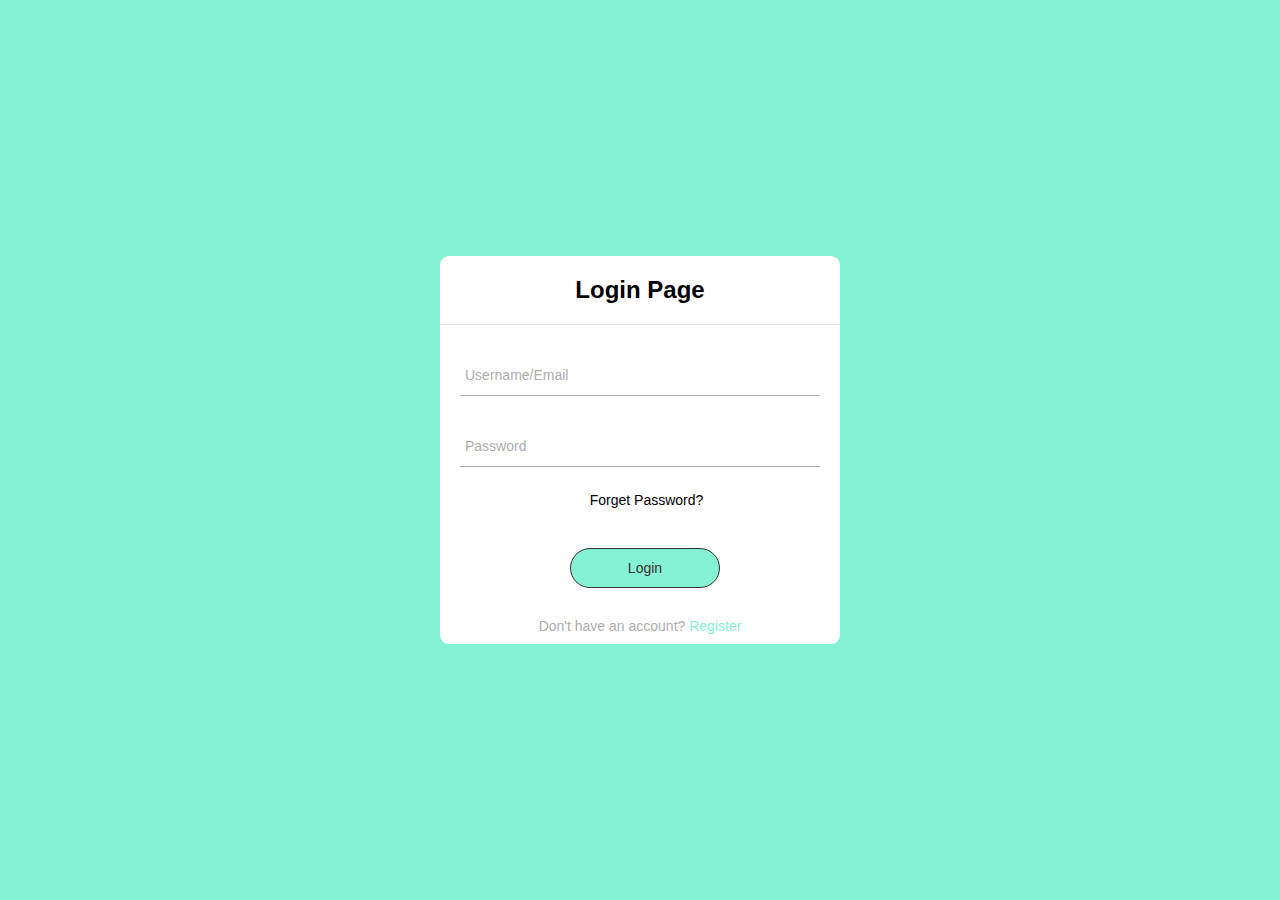
<file: login.html>
<!DOCTYPE html>
<html lang="en">
  <head>
    <meta charset="UTF-8" />
    <meta name="viewport" content="width=device-width, initial-scale=1.0" />
    <title>Login_Page</title>
    <link rel="stylesheet" href="login_style.css" />
  </head>
  <body>
    <div class="main">
      <h2>Login Page</h2>
      <form action="">
        <div class="login_field">
          <input type="text" required />
          <span></span>
          <label for="">Username/Email</label>
        </div>
        <div class="login_field">
          <input type="password" required />
          <span></span>
          <label for="">Password</label>
        </div>
        <div class="forget_password">Forget Password?</div>
        <input type="submit" value="Login" />
        <div class="r_link">Don't have an account? <a href="#">Register</a></div>
      </form>
    </div>
  </body>
</html>
</file>
<file: login_style.css>
body{
    margin: 0;
    padding: 0;
    background: rgb(133, 242, 211);
    height: 100vh;
    font-family: sans-serif;
    overflow: hidden;
}

.main{
    background: white;
    width: 400px;
    border-radius: 9px;
    transform: translate(-50%, -50%);
    position: absolute;
    left: 50%;
    top: 50%;
}
.main h2{
    text-align: center;
    padding: 0 0 20px 0;
    border-bottom: 1px solid rgb(235, 235, 235);
}
.main form{
    box-sizing: border-box;
    padding: 0 20px;
}
form .login_field{
    margin: 30px 0;
    position: relative;
    border-bottom: 1px solid #adadad;
}
.login_field input{
    border: none;
    outline: none;
    background: none;
    width: 100%;
    height: 40px;
    padding: 0 5px;
    font-size: 14px;
}
.login_field label{
    color: #adadad;
    position: absolute;
    transform: translateY(-50%);
    top: 50%;
    left: 5px;
    transition: .6s;
    font-size: 14px;
    pointer-events: none;
    
}
.login_field span::before{
    content: '';
    position: absolute;
    top: 100%;
    left: 0%;
    width: 0%;
    height: 2px;
    background: #2691d9;
    transition: .6s ;
}
.login_field input:valid ~ label,
.login_field input:focus ~ label{
    bottom: -33px;
    color: #2691d9;
}
.login_field input:focus ~ span::before,
.login_field input:valid ~ span::before{
    width: 100%;
}
.forget_password{
    margin: -5px 0 20px 13px;
    font-size: 14px;
    cursor: pointer;
    text-align: center;
}
.forget_password:hover{
    text-decoration: underline;
    color: rgb(133, 242, 211);
}
input[type="submit"]{
    background: rgb(133, 242, 211);
    width: 150px;
    height: 40px;
    border-radius: 20px;
    border: 1px solid;
    align-content: centerd;
    margin: 20px 0 20px 110px;
    outline: none;
    cursor: pointer;
    font-weight: 100px;
    font-size: 14px;
    color: rgb(54, 49, 49);
}
input[type="submit"]:hover{
    border: rgb(133, 242, 211);
    transition: .6s;
}
.r_link{
    margin: 10px 5px;
    text-align: center;
    font-size: 14px;
    color: #adadad;
}
.r_link a{
    text-decoration: none;
    color: rgb(133, 242, 211)
}
.r_link a:hover{
    text-decoration: underline;
}
</file>
